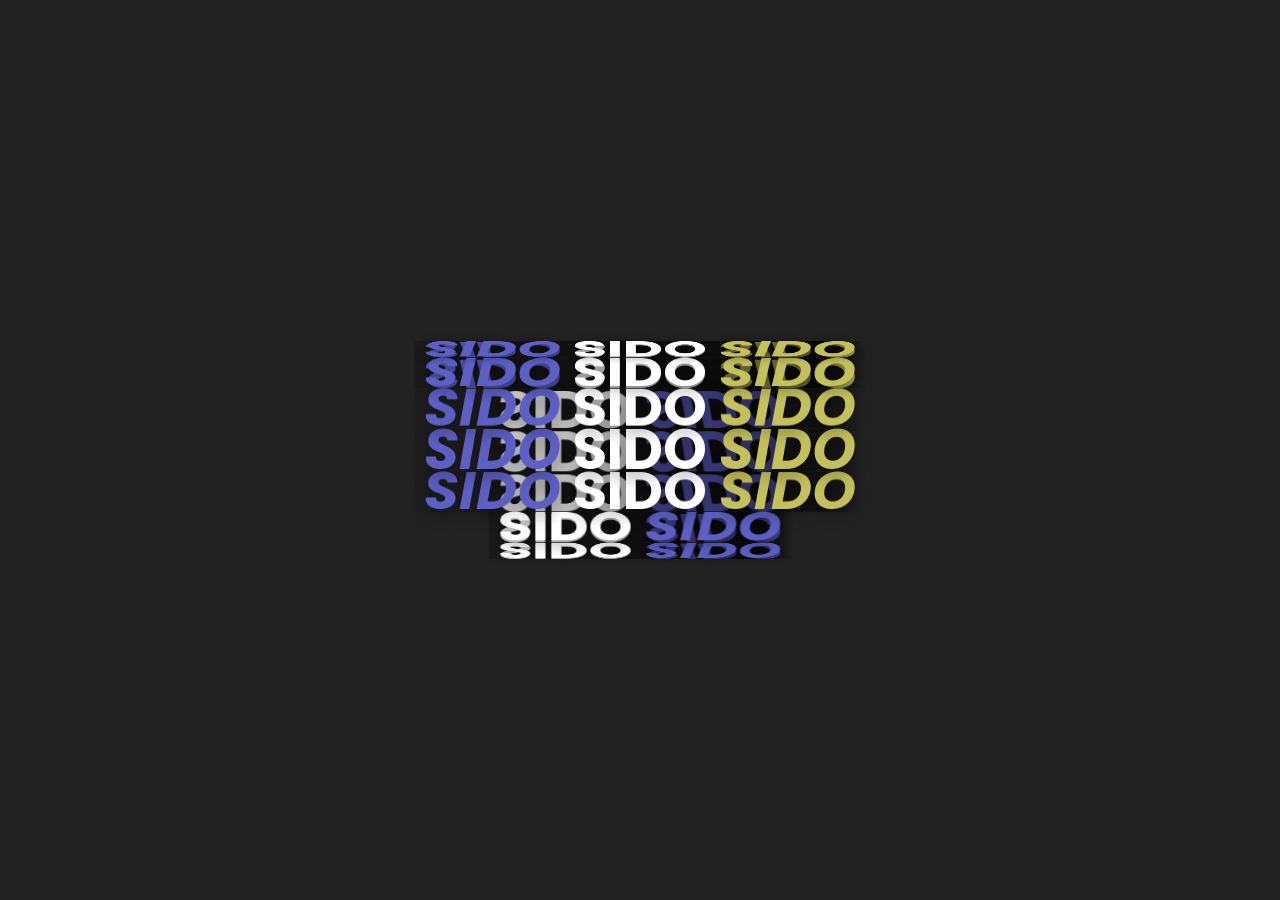
<file: Eat Sleep Rave/index.html>
<!DOCTYPE html>
<html lang="en">
<head>
    <meta charset="UTF-8">
    <meta http-equiv="X-UA-Compatible" content="IE=edge">
    <meta name="viewport" content="width=device-width, initial-scale=1.0">
    <title>Sido Sido Sido</title>
    <link rel="stylesheet" href="./sid.css">
</head>
<body>
    <div class="container">
        <div class="box">
            <span style="--i: 1">
                <i>Sido</i>
                Sido
                <i>Sido</i>
            </span>
            <span style="--i: 2">
            <i>Sido</i>
            Sido
            <i>Sido</i>
        </span>
            <span style="--i: 3">
            <i>Sido</i>
            Sido
            <i>Sido</i>
        </span>
            <span style="--i: 4">
            <i>Sido</i>
            Sido
            <i>Sido</i>
        </span>
            <span style="--i: 5">
            <i>Sido</i>
            Sido
            <i>Sido</i>
        </span>
            <span style="--i: 6">
            <i>Sido</i>
            Sido
            <i>Sido</i>
        </span>
            <span style="--i: 7">
            
            Sido
            <i>Sido</i>
        </span>
            <span style="--i: 8">
            
            Sido
            <i>Sido</i>
        </span>
            <span style="--i: 9">
            
            Sido
            <i>Sido</i>
        </span>
            <span style="--i: 10">
            
            Sido
            <i>Sido</i>
        </span>
            <span style="--i: 11">
            
            Sido
            <i>Sido</i>
        </span>
            <span style="--i: 12">
            
            Sido
            <i>Sido</i>
        </span>
            <span style="--i: 13">
            
            Sido
            <i>Sido</i>
        </span>
            <span style="--i: 14">
            
            Sido
            <i>Sido</i>
        </span>
            <span style="--i: 15">
            <i>Sido</i>
            Sido
            <i>Sido</i>
        </span>
            <span style="--i: 16">
            <i>Sido</i>
            Sido
            <i>Sido</i>
        </span>

        </div>
    </div>
    
</body>
</html>
</file>
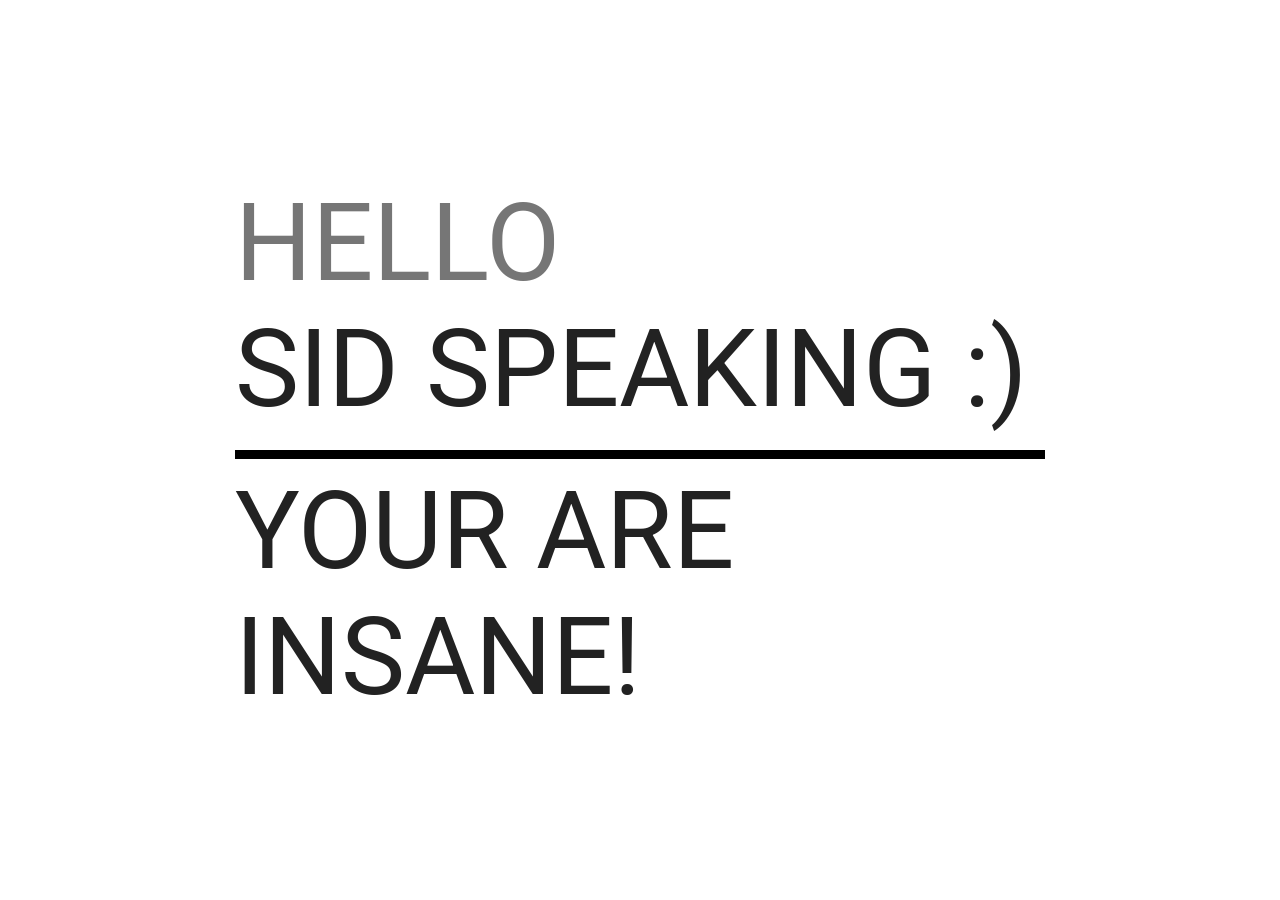
<file: Fighter/index.html>
<!DOCTYPE html>
<html lang="en">
<head>
    <meta charset="UTF-8">
    <meta http-equiv="X-UA-Compatible" content="IE=edge">
    <meta name="viewport" content="width=device-width, initial-scale=1.0">
    <title>Document</title>
    <link rel="stylesheet" href="./sid.css">
</head>
<body>
    <div class="animated-title">
        <div class="text-top">
          <div>
            <span>HELLO</span>
            <span>SID SPEAKING :)</span>
          </div>
        </div>
        <div class="text-bottom">
          <div>YOUR ARE INSANE!</div>
        </div>
      </div>
    
</body>
</html>
</file>
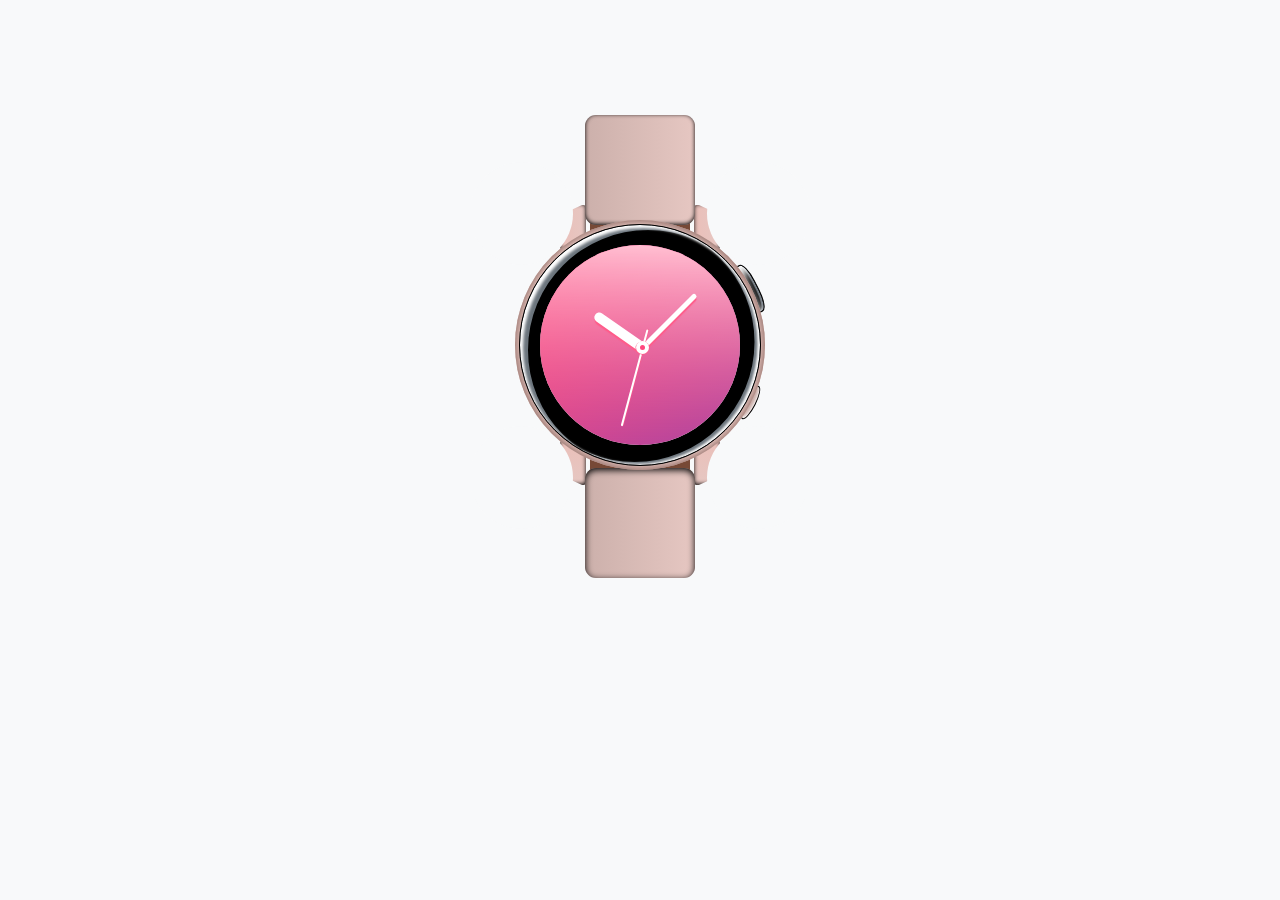
<file: 14-samsung-watch-clone/finished-files/index.html>
<!DOCTYPE html>
<html lang="en">
  <head>
    <meta charset="UTF-8" />
    <meta http-equiv="X-UA-Compatible" content="IE=edge" />
    <meta name="viewport" content="width=device-width, initial-scale=1.0" />
    <title>Samsung Watch Active Clone</title>
    <link rel="stylesheet" href="styles.css" />
  </head>
  <body>
    <div class="main-dial">
      <div class="screen"></div>
      <div class="hands"></div>
      <div class="hand-holder"></div>
      <div class="strap-holder-up-1"></div>
      <div class="circle-hide-11"></div>
      <div class="line-hide-11"></div>
      <div class="strap-holder-up-2"></div>
      <div class="circle-hide-12"></div>
      <div class="line-hide-12"></div>
      <div class="strap-holder-down-1"></div>
      <div class="circle-hide-21"></div>
      <div class="line-hide-21"></div>
      <div class="strap-holder-down-2"></div>
      <div class="circle-hide-22"></div>
      <div class="line-hide-22"></div>
      <div class="strap-1"></div>
      <div class="strap-2"></div>
      <div class="back-strap"></div>
      <div class="button-1"></div>
      <div class="button-hide"></div>
      <div class="button-2"></div>
    </div>
  </body>
</html>
</file>
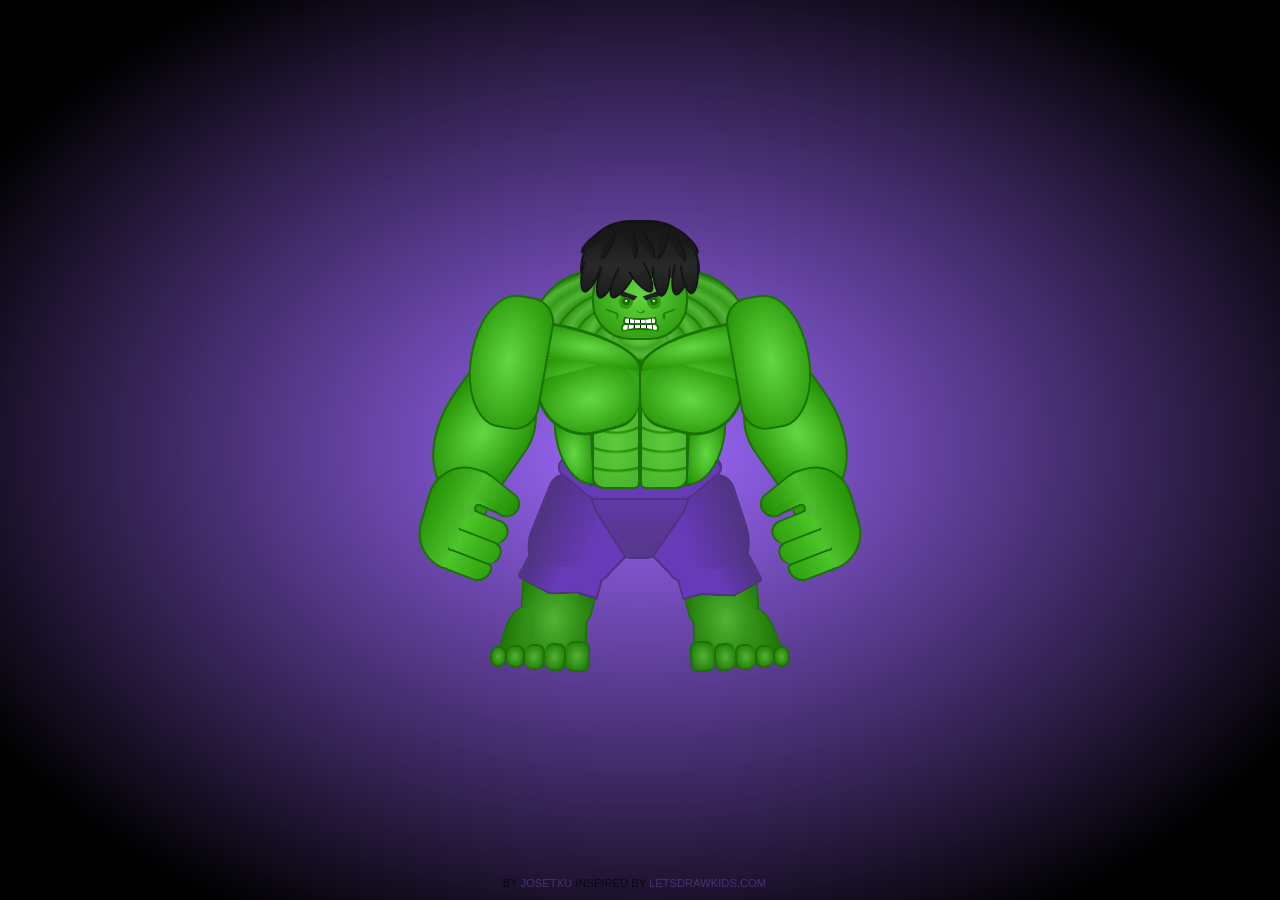
<file: hulkpure-css/hulkpure-css/dist/index.html>
<!DOCTYPE html>
<html lang="en" >
<head>
  <meta charset="UTF-8">
  <title>CodePen - Hulk - Pure CSS</title>
  <link rel="stylesheet" href="./style.css">

</head>
<body>
<!-- partial:index.partial.html -->
<input type="checkbox" id="gradient" checked="checked"><label for="gradient"></label>

<div class="hulk">

  <div class="hair">
    <div class="lock"></div>
    <div class="lock"></div>
    <div class="lock"></div>
    <div class="lock"></div>
    <div class="lock"></div>
    <div class="lock"></div>
    <div class="lock"></div>
  </div>

  <div class="head">
    <div class="eyes">
      <div class="l-eye"></div>
      <div class="r-eye"></div>
    </div>
    <div class="nose"></div>
    <div class="mouth">
      <div class="t-lip"></div>
      <div class="b-lip"></div>
    </div>
    <div class="cheekbones">
      <div class="l-cheekbone"></div>
      <div class="r-cheekbone"></div>
    </div>
  </div>

  <div class="body">
    <div class="shoulders"></div>
    <div class="chest">
      <div class="l-chest"></div>
      <div class="r-chest"></div>
    </div>
    <div class="abs">
      <div class="l-abs"></div>
      <div class="m-abs"></div>
      <div class="r-abs"></div>
    </div>
  </div>

  <div class="l-arm">
    <div class="l-biceps"></div>
    <div class="l-forearm"></div>
    <div class="l-hand">
      <div class="l-thumb"></div>
      <div class="l-middle"></div>
      <div class="l-ring"></div>
      <div class="l-pinky"></div>
    </div>
  </div>

  <div class="r-arm">
    <div class="r-biceps"></div>
    <div class="r-forearm"></div>
    <div class="r-hand">
      <div class="r-thumb"></div>
      <div class="r-middle"></div>
      <div class="r-ring"></div>
      <div class="r-pinky"></div>
    </div>
  </div>

  <div class="pants">
    <div class="l-pant">
      <div class="l-pant-top"></div>
      <div class="l-pant-mid"></div>
      <div class="l-pant-bot"></div>
    </div>
    <div class="m-pant">
      <div class="m-pant-top"></div>
    </div>
    <div class="r-pant">
      <div class="r-pant-top"></div>
      <div class="r-pant-mid"></div>
      <div class="r-pant-bot"></div>
    </div>
  </div>

  <div class="l-leg">
    <div class="l-foot"></div>
    <div class="l-fingers"><span></span><span></span><span></span><span></span><span></span></div>
  </div>

  <div class="r-leg">
    <div class="r-foot"></div>
    <div class="r-fingers"><span></span><span></span><span></span><span></span><span></span></div>
  </div>

</div>

<div class="credits">by <a href="https://codepen.io/josetxu" target="_blank">Josetxu</a> inspired by <a href="https://letsdrawkids.com/lesson/how-to-draw-lego-avengers-minifigures-coloring-pages" target="_blank">letsdrawkids.com</a></div>
<!-- partial -->
  
</body>
</html>
</file>
<file: Eat Sleep Rave/sid.css>
@import url('https://fonts.googleapis.com/css2?family=Heebo:wght@400;600&family=Poppins:wght@100;500;600;800;900&family=Lobster+Two:ital,wght@0,400;0,700;1,400&display=swap');

/* Global variables */
:root {
  --font1: 'Poppins', sans-serif;
  --font2: 'Lobster Two', cursive;
  --white: #fff;
  --black: #000;
  --primary-light: #f9fafb;
  --second-light: #f0f0f0;
  --third-light: #DADBDB;
  --primary-dark: #222;
  --second-grey: #4f4f4f;
  --first-shadow: rgba(0,0,0,0.3);
  --success: rgba(61, 168, 102, 0.6);
  --error: rgba(168, 30, 14, 0.6);
  --primary-color: #5c5fc4;
  --second-color: #c4c15c;
}

/* GLOBAL CONFIG RESET */
* {
  box-sizing: border-box;
  margin: 0;
  padding: 0;
  font-family: var(--font1);
}

select:focus,
input:focus,
button:focus {
  outline:none;
}

/* BODY DISPLAY */
body {
  background-color: var(--primary-dark);
  overflow: hidden;
  display: flex;
  justify-content: center;
  align-items: center;
  min-height: 100vh;
}

/* CLASS SELECTOR */
.container {
  display: flex;
  justify-content: center;
  align-items: center;
}

.container .box {
  transform-style: preserve-3d;
  animation: animate 7s ease-in-out infinite alternate;
}

.container .box span {
  background: linear-gradient(
    90deg,
    rgba(0, 0, 0, 0.1),
    rgba(0, 0, 0, 0.5) 90%,
    transparent
  );
  text-transform: uppercase;
  line-height: 0.76em;
  position: absolute;
  color: var(--white);
  font-size: 3.5em;
  white-space: nowrap;
  font-weight: bold;
  padding: 0px 10px;
  transform-style: preserve-3d;
  text-shadow: 0 10px 15px var(--first-shadow);
  transform: translate(-50%, -50%) rotateX(calc(var(--i) * 22.5deg)) translateZ(109px);
}

.container .box span i:nth-child(1) {
  color: var(--primary-color);
}

.container .box span i:nth-child(2) {
  color: var(--second-color);
}

/* ANIMATION */
@keyframes animate {
  0% {
    transform: perspective(500px) rotateX(0deg) rotate(5deg);
  }
  100% {
    transform: perspective(50px) rotateX(360deg) rotate(5deg);
  }
}

/* MEDIA QUERY */
@media (max-width: 800px) {
  /* Add your styles for smaller screens here */
}
</file>
<file: Fighter/sid.css>
@import url('https://fonts.googleapis.com/css?family=Roboto:700');
@keyframes showTopText {
    0% {transform: translate3d(0, 100%, 0);}
    40%, 60% {transform: translate3d(0, 50%, 0);}
    100% { transform: translate3d(0, 0, 0); }
}
@keyframes showBottomText {
  0% { transform: translate3d(0, -100%, 0); }
  100% { transform: translate3d(0, 0, 0); }
}
.animated-title {
  color: #222;
  font-family: Roboto, Arial, sans-serif;
  height: 90vmin;
  left: 50%;
  position: absolute;
  top: 50%;
  transform: translate(-50%, -50%);
  width: 90vmin;
}
.animated-title > div {
  height: 50%;
  overflow: hidden;
  position: absolute;
  width: 100%;
}
.animated-title > div div {
  font-size: 12vmin;
  padding: 2vmin 0;
  position: absolute;
}
.animated-title > div div span {
  display: block;
}
.animated-title > div.text-top {
  border-bottom: 1vmin solid #000;
  top: 0;
}
.animated-title > div.text-top div {
  animation: showTopText 1s;
  animation-delay: 0.5s;
  animation-fill-mode: forwards;
  bottom: 0;
  transform: translate(0, 100%);
}
.animated-title > div.text-top div span:first-child {
  color: #767676;
}
.animated-title > div.text-bottom {
  bottom: 0;
}
.animated-title > div.text-bottom div {
  animation: showBottomText 0.5s;
  animation-delay: 1.75s;
  animation-fill-mode: forwards;
  top: 0;
  transform: translate(0, -100%);

}
</file>
<file: 14-samsung-watch-clone/finished-files/styles.css>
body {
  background: #f8f9fa;
}
.main-dial {
  position: relative;
  margin: auto;
  margin-top: 220px;
  background: #f2d1cb;
  height: 250px;
  width: 250px;
  border-radius: 50%;
  box-shadow: inset 2px -2px 8px #997771, inset -2px 2px 8px #997771;
}
.main-dial::before {
  content: '';
  position: absolute;
  margin: auto;
  top: 4px;
  left: 4px;
  background: black;
  height: 240px;
  width: 240px;
  border: 1px solid black;
  border-radius: 50%;
  box-shadow: inset 3px 3px 3px white, inset 8px 5px #6c757d, inset -2.5px -1px 2.5px white,
    inset -5.5px -3px #6c757d;
}

.main-dial::after {
  content: '';
  position: absolute;
  margin: auto;
  top: 25px;
  left: 25px;
  background: white;
  height: 200px;
  width: 200px;
  border-radius: 50%;
}
.screen {
  position: absolute;
  width: 200px;
  height: 200px;
  background: linear-gradient(135deg, #ff477e, #ac46a1);
  border-radius: 50%;
  top: 10%;
  left: 10%;
  z-index: 1;
}
.screen::before {
  content: '';
  position: absolute;
  width: 200px;
  height: 200px;
  background: linear-gradient(5deg, #ff5c8a, #ffc2d4);
  -webkit-mask: linear-gradient(#fff, transparent);
  mask: linear-gradient(#fff, transparent);
  border-radius: 50%;
  top: 0%;
  left: 0%;
  z-index: 1;
}
.hands {
  position: absolute;
  height: 80px;
  width: 5px;
  background: white;
  top: 25%;
  left: 60%;
  border-radius: 50px;
  transform: rotate(45deg);
  box-shadow: 2px 2px 1px #ff5c8a;
  z-index: 2;
}

.hands::before {
  content: '';
  position: absolute;
  height: 60px;
  width: 10px;
  background: white;
  bottom: -38%;
  right: 500%;
  border-radius: 50px;
  box-shadow: -2px 2px 1px #ff5c8a;
  transform: rotate(-100deg);
  z-index: 2;
}
.hands::after {
  content: '';
  position: absolute;
  height: 100px;
  width: 2px;
  background: white;
  top: 65%;
  left: 330%;
  border-radius: 50px;
  box-shadow: -0.5px 0.5px 1px #ff5c8a;
  transform: rotate(150deg);
  z-index: 2;
}
.hand-holder {
  position: absolute;
  height: 13px;
  width: 13px;
  top: 48.5%;
  left: 48.5%;
  background: white;
  border-radius: 50%;
  box-shadow: 0.5px 0.5px 0.5px #ff5c8a, -0.5px 0.5px 0.5px #ff5c8a;
  z-index: 3;
}

.hand-holder::after {
  content: '';
  position: absolute;
  height: 5px;
  width: 5px;
  border-radius: 50%;
  background: #ff477e;
  top: 30%;
  left: 30%;
}
.strap-1 {
  position: absolute;
  width: 110px;
  height: 110px;
  top: 99%;
  left: 28%;
  background: linear-gradient(to right, #ccb0ab, #e6c7c2);
  border-radius: 10%;
  z-index: -1;
  box-shadow: inset 0 2px 7px #000;
}
.strap-2 {
  position: absolute;
  width: 110px;
  height: 110px;
  top: -42%;
  left: 28%;
  background: linear-gradient(to right, #ccb0ab, #e6c7c2);
  border-radius: 10%;
  z-index: -1;
  box-shadow: inset 0 -1px 4px #000;
}
.strap-holder-up-1 {
  position: absolute;
  width: 26px;
  height: 45px;
  top: -6%;
  left: 18%;
  background: linear-gradient(to right, #eabfb9, #e6c7c2);
  box-shadow: inset 0 -1px 4px #000;
  border-radius: 10%;
  z-index: -2;
}

.strap-holder-up-2 {
  position: absolute;
  width: 26px;
  height: 45px;
  top: -6%;
  right: 18%;
  background: linear-gradient(to right, #eabfb9, #e6c7c2);
  box-shadow: inset 0 -1px 4px #000;
  border-radius: 10%;
  z-index: -2;
}

.strap-holder-down-1 {
  position: absolute;
  width: 26px;
  height: 45px;
  bottom: -6%;
  left: 18%;
  background: linear-gradient(to bottom, #eabfb9, #e6c7c2);
  box-shadow: inset 0 -1px 4px #000;
  border-radius: 10%;
  z-index: -2;
}
.strap-holder-down-2 {
  position: absolute;
  width: 26px;
  height: 45px;
  bottom: -6%;
  right: 18%;
  background: linear-gradient(to bottom, #eabfb9, #e6c7c2);
  box-shadow: inset 0 -1px 4px #000;
  border-radius: 10%;
  z-index: -2;
}

.circle-hide-11 {
  position: absolute;
  width: 103px;
  height: 103px;
  margin-left: -18%;
  margin-top: -23.4%;
  background: #f8f9fa;
  border-radius: 50%;
}

.circle-hide-12 {
  position: absolute;
  width: 103px;
  height: 103px;
  right: -18%;
  top: -23.4%;
  background: #f8f9fa;
  border-radius: 50%;
}

.circle-hide-21 {
  position: absolute;
  width: 103px;
  height: 103px;
  left: -18%;
  bottom: -23.4%;
  background: #f8f9fa;
  border-radius: 50%;
}

.circle-hide-22 {
  position: absolute;
  width: 103px;
  height: 103px;
  right: -18%;
  bottom: -23.4%;
  background: #f8f9fa;
  border-radius: 50%;
}

.line-hide-11 {
  position: absolute;
  width: 30px;
  height: 10px;
  left: 15%;
  top: -7.5%;
  background: #f8f9fa;
  transform: rotate(-25deg);
}

.line-hide-12 {
  position: absolute;
  width: 30px;
  height: 10px;
  right: 15%;
  top: -7.5%;
  background: #f8f9fa;
  transform: rotate(25deg);
}

.line-hide-21 {
  position: absolute;
  width: 30px;
  height: 10px;
  left: 15%;
  bottom: -7.5%;
  background: #f8f9fa;
  transform: rotate(25deg);
}

.line-hide-22 {
  position: absolute;
  width: 30px;
  height: 10px;
  right: 15%;
  bottom: -7.5%;
  background: #f8f9fa;
  transform: rotate(-25deg);
}

.back-strap {
  position: absolute;
  width: 100px;
  height: 400px;
  background: #774936;
  left: 30%;
  top: -30%;
  z-index: -2;
}

.button-1 {
  position: absolute;
  height: 50px;
  width: 15px;
  background: black;
  right: 3%;
  top: 17%;
  border-radius: 40%;
  transform: rotate(-27deg);
  border: 0.7px #000 solid;
  box-shadow: inset 7px 7px 10px white, inset -2px -1px 1px #6c757d;
  z-index: -2;
}

.button-2 {
  position: absolute;
  width: 35px;
  height: 9px;
  bottom: 25%;
  right: -1.5%;
  background: #ccb0ab;
  border: 1px #000 solid;
  border-radius: 50%;
  transform: rotate(117deg);
  box-shadow: inset -1px 1px 3px #fff;
  z-index: -1;
}
</file>
<file: hulkpure-css/hulkpure-css/dist/style.css>
:root {
  --lg-clr: #64d841;
  --bg-clr: #51b435;
  --dg-clr: #1a7300;
  --bp-clr: #673ab7;
  --dp-clr: #4e337d;
  --grdl-clr: #64d844;
  --grdd-clr: #208e00;
}

body {
  display: flex;
  justify-content: center;
  align-items: center;
  height: 100vh;
  padding: 0;
  margin: 0;
  background: radial-gradient(#9f69ff 0%, #000000 85%);
}

*,
*:before,
*:after {
  box-sizing: border-box;
}

*:before,
*:after {
  position: absolute;
}

input#gradient {
  display: none;
}

input#gradient + label {
  width: 500px;
  height: 500px;
  position: absolute;
  z-index: 6;
  border-radius: 100%;
  cursor: pointer;
  margin-top: 35px;
}
input#gradient:checked + label {
}

label:hover:before {
  content: "Apply gradient";
  text-transform: uppercase;
  font-family: Arial, Helvetica, serif;
  color: #00000080;
  width: 500px;
  text-align: center;
  margin-top: 500px;
  animation: text 3s 1;
  opacity: 0;
  font-size: 1.25em;
  text-shadow: 0 0 2px #00000080;
}
input#gradient:checked + label:hover:before {
  content: "Remove gradient";
  animation: text 3s 1;
}

.hulk {
  width: 500px;
  height: 500px;
  background-size: contain;
  position: relative;
}

.hulk div {
  position: absolute;
}

.hair {
  background: #212121;
  width: 120px;
  height: 58px;
  left: calc(50% - 60px);
  top: 20px;
  border-radius: 65px 65px 10px 10px;
  z-index: 5;
  border: 2px solid #000;
  border-bottom: 0;
  transform-origin: center center;
  animation: strong-head 4s infinite alternate;
  filter: contrast(0.85);
}

.lock {
  background: #212121;
  width: 10px;
  height: 30px;
  top: 40px;
  border-radius: 0 0 0 100%;
  transform: rotate(17deg);
  left: -3px;
  border-left: 2px solid #000;
  border-bottom: 2px solid #000;
}
.lock:nth-child(2) {
  left: 13px;
  transform: rotate(20deg);
  top: 46px;
}
.lock:nth-child(3) {
  left: 28px;
  transform: rotate(29deg);
  top: 46px;
}
.lock:nth-child(4) {
  left: 53px;
  transform: rotate(-32deg);
  top: 45px;
}
.lock:nth-child(5) {
  left: 70px;
  transform: rotate(-1deg);
  top: 45px;
}
.lock:nth-child(6) {
  left: 88px;
  transform: rotate(15deg);
  top: 43px;
}
.lock:nth-child(7) {
  left: 99px;
  transform: rotate(-5deg);
  top: 43px;
}
.lock:before {
  content: "";
  background: #212121;
  width: 10px;
  height: 30px;
  float: left;
  border-radius: 0 0 100% 0;
  margin-left: 7px;
  border-right: 2px solid #000;
  border-bottom: 2px solid #000;
  margin-top: 0px;
}
.lock:after {
  content: "";
  background: #212121;
  width: 10px;
  height: 30px;
  float: left;
  border-radius: 0 0 100% 0;
  margin-left: 7px;
  border-right: 2px solid #000;
  border-bottom: 2px solid #000;
  margin-top: -20px;
}
.lock:nth-child(1):after {
  margin-left: -5px;
  margin-top: -36px;
  transform: rotateY(180deg) rotateZ(-42deg);
}
.lock:nth-child(2):after {
  margin-left: -7px;
  transform: rotate(-7deg);
  margin-top: -38px;
}
.lock:nth-child(3):after {
  margin-left: -5px;
  transform: rotate(-50deg);
  margin-top: -44px;
}
.lock:nth-child(4):after {
  margin-left: 25px;
  transform: rotate(-9deg);
  margin-top: -28px;
}
.lock:nth-child(5):after {
  margin-left: 5px;
  transform: rotate(7deg);
  margin-top: -37px;
}
.lock:nth-child(6):after {
  margin-left: -6px;
  transform: rotate(-50deg);
  margin-top: -33px;
}
.lock:nth-child(7):after {
  margin-left: 4px;
  transform: rotate(-50deg);
  margin-top: -38px;
}

.head {
  background: var(--bg-clr);
  width: 96px;
  height: 90px;
  border-radius: 50px 50px 40px 40px;
  left: calc(50% - 48px);
  top: 50px;
  border: 2px solid var(--dg-clr);
  z-index: 4;
  transform-origin: center center;
  animation: strong-head 4s infinite alternate;
}

.eyes {
  width: 50px;
  height: 20px;
  left: 20px;
  top: 40px;
}
.l-eye,
.r-eye {
  background: #329814;
  border-radius: 30px;
  width: 14px;
  height: 15px;
  float: left;
  transform: rotate(20deg);
  left: 5px;
  top: 2px;
}
.r-eye {
  transform: rotate(-20deg);
  left: 33px;
}
.l-eye:before,
.r-eye:before {
  border-top: 5px solid #212121;
  width: 18px;
  height: 5px;
  content: "";
  top: -1px;
  border-right: 2px solid transparent;
  border-left: 2px solid transparent;
  left: -2px;
}
.l-eye:after,
.r-eye:after {
  content: "";
  background: #fff;
  width: 8px;
  height: 8px;
  float: left;
  border-radius: 100%;
  left: 3px;
  top: 3px;
  border: 3px solid #1a7300;
}

.nose {
  height: 8px;
  width: 5px;
  border-left: 1px solid #2b8711;
  border-bottom: 2px solid #2b8711;
  top: 55px;
  left: 44px;
  border-radius: 7px 0 0 15px;
  z-index: 3;
  transform: rotate(-56deg);
}

.mouth {
  width: 40px;
  height: 20px;
  top: 62px;
  left: calc(50% - 20px);
}

.t-lip,
.b-lip {
  width: 34px;
  height: 10px;
  background: white;
  border: 2px solid var(--dg-clr);
  border-radius: 5px;
  left: 3px;
  top: 2px;
  background: linear-gradient(
    90deg,
    #fff 0%,
    #fff 13%,
    #000 14%,
    #000 15%,
    #fff 18%,
    #fff 30%,
    #000 33%,
    #000 34%,
    #fff 35%,
    #fff 50%,
    #000 51%,
    #000 52%,
    #fff 53%,
    #fff 68%,
    #000 69%,
    #000 70%,
    #fff 71%,
    #fff 86%,
    #000 87%,
    #000 88%,
    #fff 89%,
    #fff 100%
  );
}
.b-lip {
  width: 38px;
  left: 1px;
  top: 9px;
}
.b-lip:before {
  width: 36px;
  height: 8px;
  background: var(--bg-clr);
  content: "";
  top: 3px;
  left: -1px;
  border-top: 2px solid var(--dg-clr);
  border-radius: 100%;
}
.b-lip:after {
  width: 32px;
  height: 8px;
  background: var(--bg-clr);
  content: "";
  top: -13px;
  left: 1px;
  border-bottom: 2px solid var(--dg-clr);
  border-radius: 100%;
}

.cheekbones {
  width: 100%;
  height: 15px;
  top: 55px;
}

.l-cheekbone,
.r-cheekbone {
  border: 2px solid var(--dg-clr);
  width: 18px;
  height: 9px;
  border-left: 5px solid transparent;
  border-bottom: 4px solid transparent;
  border-radius: 5px;
  transform: rotate(20deg);
  left: 7px;
  top: 3px;
  opacity: 0.75;
}
.r-cheekbone {
  left: 68px;
  border-right: 5px solid transparent;
  border-bottom: 4px solid transparent;
  border-left: 3px solid var(--dg-clr);
  transform: rotate(-20deg);
}

.body {
  width: 200px;
  height: 290px;
  left: calc(50% - 100px);
}
.shoulders {
  width: 220px;
  height: 133px;
  background: radial-gradient(
    ellipse farthest-corner at 108px 76px,
    var(--bg-clr) 0,
    var(--bg-clr) 29px,
    var(--dg-clr) 30px,
    var(--dg-clr) 31px,
    var(--bg-clr) 33px,
    var(--bg-clr) 47px,
    var(--dg-clr) 48px,
    var(--dg-clr) 49px,
    var(--bg-clr) 51px,
    var(--bg-clr) 66px,
    var(--dg-clr) 67px,
    var(--dg-clr) 68px,
    var(--bg-clr) 70px,
    var(--bg-clr) 85px,
    var(--dg-clr) 86px,
    var(--dg-clr) 87px,
    var(--bg-clr) 89px,
    var(--bg-clr) 100%
  );
  top: 70px;
  border-radius: 98px;
  left: -10px;
  border: 2px solid var(--dg-clr);
}
.chest {
  width: 100%;
  height: 122px;
  top: 117px;
  z-index: 3;
}
.l-chest,
.r-chest {
  background: var(--bg-clr);
  width: 50%;
  height: 48px;
  border-radius: 0 1px 1px 10px;
  top: 42px;
  border-right: 1px solid var(--dg-clr);
}
.r-chest {
  right: 0;
  border-radius: 1px 0 10px 1px;
  border-right: 0px solid transparent;
  border-left: 1px solid var(--dg-clr);
}
.l-chest:before,
.r-chest:before {
  content: "";
  background: var(--bg-clr);
  width: 98px;
  height: 67px;
  float: left;
  transform: rotate(-15deg);
  margin-top: 9px;
  border-radius: 20px 30px 30px 56px;
  margin-left: 0px;
  border-bottom: 3px solid var(--dg-clr);
  border-left: 3px solid var(--dg-clr);
}
.r-chest:before {
  transform: rotate(15deg);
  border-radius: 30px 20px 56px 30px;
  border-left: 0;
  border-right: 3px solid var(--dg-clr);
  margin-left: 1px;
}
.l-chest:after,
.r-chest:after {
  content: "";
  width: 108px;
  height: 36px;
  background: var(--bg-clr);
  position: absolute;
  left: -3px;
  border-radius: 0 100% 0 0;
  top: -31px;
  transform: rotate(8deg);
  border-top: 3px solid var(--dg-clr);
  border-right: 3px solid var(--dg-clr);
}
.r-chest:after {
  left: -5px;
  border-radius: 100% 0 0 0;
  top: -31px;
  transform: rotate(-8deg);
  border-top: 3px solid var(--dg-clr);
  border-right: 0;
  border-left: 3px solid var(--dg-clr);
}

.abs {
  width: 100%;
  height: 75px;
  top: 215px;
  z-index: 2;
}
.l-abs,
.r-abs {
  background: var(--bg-clr);
  width: 38px;
  height: 65px;
  top: 6px;
  left: 15px;
  border-radius: 2px 1px 0 100%;
  border: 2px solid var(--dg-clr);
  transform: rotate(-3deg);
}
.r-abs {
  border-radius: 1px 0 100% 2px;
  left: 147px;
  transform: rotate(3deg);
}
.m-abs:before,
.m-abs:after {
  content: "";
  background: radial-gradient(
    circle at 25px -18px,
    var(--lg-clr) 0,
    var(--lg-clr) 29px,
    var(--dg-clr) 30px,
    var(--dg-clr) 31px,
    var(--lg-clr) 33px,
    var(--lg-clr) 47px,
    var(--dg-clr) 48px,
    var(--dg-clr) 49px,
    var(--lg-clr) 51px,
    var(--lg-clr) 66px,
    var(--dg-clr) 67px,
    var(--dg-clr) 68px,
    var(--lg-clr) 70px,
    var(--lg-clr) 85px,
    var(--dg-clr) 86px,
    var(--dg-clr) 87px,
    var(--lg-clr) 89px,
    var(--lg-clr) 100%
  );
  width: 48px;
  height: 89px;
  left: 52px;
  border-radius: 0 5px 6px 12px;
  border: 2px solid var(--dg-clr);
  top: -15px;
}
.m-abs:after {
  left: 100px;
  border-radius: 5px 0 12px 6px;
  background: radial-gradient(
    circle at 22px -18px,
    var(--lg-clr) 0,
    var(--lg-clr) 29px,
    var(--dg-clr) 30px,
    var(--dg-clr) 31px,
    var(--lg-clr) 33px,
    var(--lg-clr) 47px,
    var(--dg-clr) 48px,
    var(--dg-clr) 49px,
    var(--lg-clr) 51px,
    var(--lg-clr) 66px,
    var(--dg-clr) 67px,
    var(--dg-clr) 68px,
    var(--lg-clr) 70px,
    var(--lg-clr) 85px,
    var(--dg-clr) 86px,
    var(--dg-clr) 87px,
    var(--lg-clr) 89px,
    var(--lg-clr) 100%
  );
}

.l-arm,
.r-arm {
  width: 121px;
  height: 300px;
  top: 90px;
  left: 28px;
  z-index: 4;
}
.l-biceps,
.r-biceps {
  width: 77px;
  height: 134px;
  background: var(--bg-clr);
  border-radius: 100% 50px 50px 100%;
  transform: rotate(10deg);
  left: 52px;
  top: 4px;
  border: 2px solid var(--dg-clr);
  z-index: 2;
}
.l-forearm,
.r-forearm {
  width: 93px;
  height: 142px;
  background: var(--bg-clr);
  border-radius: 50px 100px 50px 100%;
  transform: rotate(35deg);
  left: 18px;
  top: 72px;
  border: 2px solid var(--dg-clr);
  z-index: 1;
}
.l-hand,
.r-hand {
  background: var(--bg-clr);
  width: 61px;
  height: 106px;
  top: 174px;
  transform: rotate(16deg);
  border-radius: 67px 25px 40px 67px;
  left: 5px;
  border: 2px solid var(--dg-clr);
  z-index: 5;
}
.l-thumb,
.l-thumb ~ div,
.r-thumb,
.r-thumb ~ div {
  background: var(--bg-clr);
  width: 45px;
  height: 27px;
  border-radius: 10px 45px 50px 0;
  left: 45px;
  top: 7px;
  transform: rotate(23deg);
  border-top: 2px solid var(--dg-clr);
  border-right: 2px solid var(--dg-clr);
}
.l-thumb,
.r-thumb {
  border-bottom: 2px solid var(--dg-clr);
}
.l-thumb ~ .l-middle,
.r-thumb ~ .r-middle {
  top: 40px;
  transform: rotate(6deg);
  left: 43px;
  border-radius: 0 25px 25px 0;
  width: 43px;
  height: 24px;
}
.l-thumb ~ .l-ring,
.r-thumb ~ .r-ring {
  top: 62px;
  transform: rotate(5deg);
  left: 40px;
  border-radius: 0 25px 25px 0;
  height: 23px;
}
.l-thumb ~ .l-pinky,
.r-thumb ~ .r-pinky {
  top: 84px;
  transform: rotate(5deg);
  left: 35px;
  border-radius: 0 14px 36px 10px;
  height: 22px;
  border-bottom: 2px solid var(--dg-clr);
}
.l-thumb:before,
.r-thumb:before {
  content: "";
  width: 30px;
  height: 10px;
  background: var(--bg-clr);
  border-bottom: 2px solid var(--dg-clr);
  transform: rotate(-15deg);
  top: 19px;
}
.l-thumb:after,
.r-thumb:after {
  content: "";
  width: 12px;
  height: 10px;
  background: var(--bg-clr);
  border: 2px solid var(--dg-clr);
  border-right: 0;
  border-radius: 100% 0 0 100%;
  top: 27px;
  left: 8px;
  transform: rotate(-12deg);
  box-shadow: -7px 1px 0 3px var(--bg-clr);
}
.l-middle:before,
.r-middle:before {
  content: "";
  width: 38px;
  border-bottom: 2px solid var(--dg-clr);
  top: 8px;
  height: 15px;
  border-radius: 0 0 0 4px;
  left: -6px;
}
.l-middle:after,
.r-middle:after {
  content: "";
  background: var(--bg-clr);
  width: 6px;
  height: 5px;
  transform: rotate(48deg);
  top: -1px;
  left: -2px;
}
.l-ring:before,
.r-ring:before {
  content: "";
  width: 45px;
  border-bottom: 2px solid var(--dg-clr);
  top: 8px;
  height: 15px;
  border-radius: 0 0 0 4px;
  left: -8px;
}

.r-arm {
  transform: rotateY(180deg);
  left: 352px;
}

.pants {
  width: 250px;
  height: 150px;
  top: 258px;
  left: 125px;
  z-index: 1;
}
.m-pant {
  background: var(--bp-clr);
  width: 100px;
  height: 55px;
  left: 75px;
  top: 26px;
  border-radius: 3px 3px 60px 60px;
  border: 2px solid var(--dp-clr);
  z-index: 5;
}
.m-pant:before,
.m-pant:after {
  content: "";
  width: 20px;
  height: 47px;
  background: var(--bp-clr);
  left: 19px;
  top: 24px;
  transform: rotate(-33deg);
  border-left: 2px solid var(--dp-clr);
}
.m-pant:after {
  left: 56px;
  transform: rotate(215deg);
}
.m-pant-top {
  width: 28px;
  height: 25px;
  background: var(--bp-clr);
  top: 48px;
  left: 33px;
  border-radius: 0 0 5px 5px;
  border-bottom: 2px solid var(--dp-clr);
}
.m-pant-top:before {
  content: "";
  width: 100px;
  height: 14px;
  background: var(--bp-clr);
  top: -48px;
  left: -35px;
  border-radius: 0 0 5px 5px;
  border-bottom: 2px solid var(--dp-clr);
}
.l-pant,
.r-pant {
  width: 110px;
  height: 150px;
}
.r-pant {
  left: 139px;
}
.l-pant-top,
.r-pant-top {
  background: var(--bp-clr);
  width: 50px;
  height: 13px;
  border: 2px solid var(--dp-clr);
  border-radius: 0 0px 0 10px;
  left: 37px;
  transform: rotate(40deg);
  top: 15px;
  z-index: 3;
  border-right: 0;
}
.r-pant-top {
  transform: rotate(-40deg);
  left: 24px;
  border-radius: 0 0px 10px 0;
  border-left: 0;
  border-right: 3px solid var(--dp-clr);
}
.l-pant-mid,
.r-pant-mid {
  width: 50px;
  height: 85px;
  background: var(--bp-clr);
  transform: rotate(20deg);
  border: 2px solid var(--dp-clr);
  top: 41px;
  left: 56px;
  border-radius: 2px 2px 22px 2px;
}
.r-pant-mid {
  top: 41px;
  left: 4px;
  transform: rotate(-20deg);
  border-radius: 2px 2px 2px 22px;
  z-index: 1;
}
.l-pant-mid:before,
.r-pant-mid:before {
  width: 14px;
  height: 35px;
  background: var(--bp-clr);
  content: "";
  top: 30px;
  left: 41px;
  transform: rotate(24deg);
  border-right: 2px solid var(--dp-clr);
}
.r-pant-mid:before {
  transform: rotate(156deg);
  left: -9px;
}
.l-pant-mid:after,
.r-pant-mid:after {
  content: "";
  width: 63px;
  height: 113px;
  background: var(--bp-clr);
  left: -42px;
  transform: rotate(2deg);
  border-radius: 21px 40px 18px 53px;
  top: -14px;
  border-left: 2px solid var(--dp-clr);
}
.r-pant-mid:after {
  left: 26px;
  border-radius: 40px 21px 53px 5px;
  border-right: 2px solid var(--dp-clr);
  border-left: 0;
}
.l-pant-bot,
.r-pant-bot {
  width: 43px;
  height: 27px;
  background: var(--bp-clr);
  left: 27px;
  top: 109px;
  transform: rotate(-2deg);
  border-bottom: 2px solid var(--dp-clr);
  border-radius: 1px 1px 5px 10px;
}
.l-pant-bot:before,
.r-pant-bot:before {
  content: "";
  width: 35px;
  height: 27px;
  background: var(--bp-clr);
  left: -21px;
  top: -8px;
  transform: rotate(30deg);
  border-left: 2px solid var(--dp-clr);
  border-bottom: 2px solid var(--dp-clr);
  border-radius: 1px 1px 3px 5px;
}
.l-pant-bot:after,
.r-pant-bot:after {
  content: "";
  width: 20px;
  height: 19px;
  background: var(--bp-clr);
  left: 38px;
  transform: rotate(18deg);
  top: 12px;
  border-right: 2px solid var(--dp-clr);
  border-bottom: 2px solid var(--dp-clr);
}
.r-pant-bot {
  top: 111px;
  left: 41px;
  transform: rotate(2deg);
  z-index: 2;
}
.r-pant-bot:before {
  width: 20px;
  height: 19px;
  transform: rotate(-18deg);
  top: 11px;
  left: -15px;
  border-radius: 1px 1px 3px 1px;
}
.r-pant-bot:after {
  width: 35px;
  height: 32px;
  transform: rotate(-30deg);
  top: -11px;
  left: 28px;
  border-radius: 1px 1px 5px 3px;
}

.l-leg,
.r-leg {
  width: 108px;
  height: 100px;
  top: 371px;
  left: 100px;
}
.r-leg {
  left: 292px;
}

.l-foot,
.r-foot {
  width: 68px;
  height: 90px;
  background: var(--bg-clr);
  left: 30px;
  border-left: 2px solid var(--dg-clr);
  border-right: 2px solid var(--dg-clr);
  border-radius: 10px;
  transform: rotate(3deg);
  top: 3px;
}
.l-foot:before,
.r-foot:before {
  content: "";
  width: 30px;
  height: 56px;
  background: var(--bg-clr);
  top: 35px;
  transform: rotate(14deg);
  left: -18px;
  border-left: 2px solid var(--dg-clr);
  border-radius: 45% 45% 45% 5%;
}
.l-foot:after,
.r-foot:after {
  content: "";
  width: 10px;
  height: 35px;
  background: var(--bg-clr);
  top: 10px;
  transform: rotate(13deg);
  left: 62px;
  border-right: 2px solid var(--dg-clr);
  border-radius: 10px;
}
.r-foot {
  left: 10px;
  transform: rotate(-3deg);
}
.r-foot:before {
  transform: rotate(160deg);
  left: 51px;
  height: 53px;
  border-radius: 5% 45% 45% 45%;
}
.r-foot:after {
  transform: rotate(-192deg);
  left: -8px;
}

.r-fingers {
  left: 8px;
}
.l-fingers span,
.r-fingers span {
  width: 18px;
  height: 32px;
  background: #50b334;
  float: left;
  border-radius: 8px;
  margin-top: 69px;
  border: 2px solid var(--dg-clr);
  border-left: 0;
  transform: rotate(3deg);
}
.r-fingers span {
  transform: rotate(-183deg);
}
.l-fingers span:nth-child(1),
.r-fingers span:nth-child(5) {
  width: 17px;
  height: 21px;
  margin-top: 75px;
  border-left: 2px solid var(--dg-clr);
}
.l-fingers span:nth-child(2),
.r-fingers span:nth-child(4) {
  height: 23px;
  margin-top: 74px;
}
.l-fingers span:nth-child(3),
.r-fingers span:nth-child(3) {
  height: 26px;
  margin-top: 73px;
  width: 20px;
}
.l-fingers span:nth-child(4),
.r-fingers span:nth-child(2) {
  height: 28px;
  margin-top: 72px;
  width: 21px;
}
.l-fingers span:nth-child(5),
.r-fingers span:nth-child(1) {
  width: 24px;
  height: 31px;
  margin-top: 70px;
}

.l-arm {
  transform-origin: right top;
  animation: strong-l 4s infinite alternate;
}
.r-arm {
  transform-origin: right top;
  animation: strong-r 4s infinite alternate;
  transform: rotateY(180deg) rotateX(0deg);
  left: 230px;
}

@keyframes strong-l {
  0% {
    transform: rotate(0deg);
  }
  20% {
    transform: rotate(0deg);
  }
  40% {
    transform: rotate(-10deg);
  }
  42% {
    transform: rotate(-11deg);
  }
  44% {
    transform: rotate(-10deg);
  }
  46% {
    transform: rotate(-11deg);
  }
  48% {
    transform: rotate(-10deg);
  }
  50% {
    transform: rotate(-11deg);
  }
  52% {
    transform: rotate(-10deg);
  }
  54% {
    transform: rotate(-11deg);
  }
  56% {
    transform: rotate(-10deg);
  }
  58% {
    transform: rotate(-11deg);
  }
  60% {
    transform: rotate(-10deg);
  }
  80% {
    transform: rotate(0deg);
  }
  100% {
    transform: rotate(0deg);
  }
}

@keyframes strong-r {
  0% {
    transform: rotateY(180deg) rotateZ(0deg);
  }
  20% {
    transform: rotateY(180deg) rotateZ(0deg);
  }
  40% {
    transform: rotateY(180deg) rotateZ(-10deg);
  }
  41% {
    transform: rotateY(180deg) rotateZ(-11deg);
  }
  43% {
    transform: rotateY(180deg) rotateZ(-10deg);
  }
  45% {
    transform: rotateY(180deg) rotateZ(-11deg);
  }
  47% {
    transform: rotateY(180deg) rotateZ(-10deg);
  }
  49% {
    transform: rotateY(180deg) rotateZ(-11deg);
  }
  51% {
    transform: rotateY(180deg) rotateZ(-10deg);
  }
  53% {
    transform: rotateY(180deg) rotateZ(-11deg);
  }
  55% {
    transform: rotateY(180deg) rotateZ(-10deg);
  }
  57% {
    transform: rotateY(180deg) rotateZ(-11deg);
  }
  59% {
    transform: rotateY(180deg) rotateZ(-10deg);
  }
  80% {
    transform: rotateY(180deg) rotateZ(0deg);
  }
  100% {
    transform: rotateY(180deg) rotateZ(0deg);
  }
}

@keyframes strong-head {
  0% {
    transform: translate(0, 0);
  }
  40% {
    transform: translate(0, 0);
  }
  41% {
    transform: translate(1px, 0);
  }
  43% {
    transform: translate(-1px, 0);
  }
  45% {
    transform: translate(1px, 0);
  }
  47% {
    transform: translate(-1px, 0);
  }
  49% {
    transform: translate(1px, 0);
  }
  51% {
    transform: translate(-1px, 0);
  }
  53% {
    transform: translate(1px, 0);
  }
  55% {
    transform: translate(-1px, 0);
  }
  57% {
    transform: translate(1px, 0);
  }
  59% {
    transform: translate(-1px, 0);
  }
  100% {
    transform: translate(0, 0);
  }
}

@keyframes text {
  0% {
    opacity: 1;
  }
  75% {
    opacity: 1;
  }
  100% {
    opacity: 0;
  }
}

/**************** GRADIENT ******************/

input#gradient:checked ~ .hulk .hair {
  background: linear-gradient(180deg, #010101, #1f1f1f);
}
input#gradient:checked ~ .hulk .lock,
input#gradient:checked ~ .hulk .lock:before {
  background: linear-gradient(215deg, #1b1b1b, #080808);
}
input#gradient:checked ~ .hulk .lock:after {
  content: "";
  background: linear-gradient(180deg, #060606, #080808);
}
input#gradient:checked ~ .hulk .b-lip:before {
  background: #36a616;
}
input#gradient:checked ~ .hulk .b-lip:after {
  background: #50c32f;
}
input#gradient:checked ~ .hulk .shoulders {
  background: radial-gradient(
      #51b43599,
      #51b43599,
      #1a730082,
      #51b435e6,
      #1a73009c,
      #51b435cc,
      #1a7300a1,
      #51b435eb,
      #1a7300b0,
      #51b435,
      #1a73009c,
      #51b435,
      #1a7300,
      #51b435,
      #1a7300,
      #1a7300
    ),
    radial-gradient(
      ellipse farthest-corner at 108px 76px,
      var(--grdl-clr) 0,
      var(--grdl-clr) 29px,
      var(--grdd-clr) 30px,
      var(--grdd-clr) 31px,
      var(--grdl-clr) 33px,
      var(--grdl-clr) 47px,
      var(--grdd-clr) 48px,
      var(--grdd-clr) 49px,
      var(--grdl-clr) 51px,
      var(--grdl-clr) 66px,
      var(--grdd-clr) 67px,
      var(--grdd-clr) 68px,
      var(--grdl-clr) 70px,
      var(--grdl-clr) 85px,
      var(--grdd-clr) 86px,
      var(--grdd-clr) 87px,
      var(--grdl-clr) 89px,
      var(--grdl-clr) 100%
    );
}
input#gradient:checked ~ .hulk .head,
input#gradient:checked ~ .hulk .l-chest,
input#gradient:checked ~ .hulk .r-chest,
input#gradient:checked ~ .hulk .l-chest:before,
input#gradient:checked ~ .hulk .r-chest:before,
input#gradient:checked ~ .hulk .l-chest:after,
input#gradient:checked ~ .hulk .r-chest:after,
input#gradient:checked ~ .hulk .l-abs,
input#gradient:checked ~ .hulk .r-abs,
input#gradient:checked ~ .hulk .l-biceps,
input#gradient:checked ~ .hulk .r-biceps {
  background: radial-gradient(var(--grdl-clr), var(--grdd-clr));
}
input#gradient:checked ~ .hulk .m-abs:before,
input#gradient:checked ~ .hulk .m-abs:after {
  background: radial-gradient(#51b43560, #1a730060),
    radial-gradient(
      circle at 22px -18px,
      var(--lg-clr) 0,
      var(--lg-clr) 29px,
      var(--grdd-clr) 30px,
      var(--grdd-clr) 31px,
      var(--lg-clr) 33px,
      var(--lg-clr) 47px,
      var(--grdd-clr) 48px,
      var(--grdd-clr) 49px,
      var(--lg-clr) 51px,
      var(--lg-clr) 66px,
      var(--grdd-clr) 67px,
      var(--grdd-clr) 68px,
      var(--lg-clr) 70px,
      var(--lg-clr) 85px,
      var(--grdd-clr) 86px,
      var(--grdd-clr) 87px,
      var(--lg-clr) 89px,
      var(--lg-clr) 100%
    );
}
input#gradient:checked ~ .hulk .l-forearm,
input#gradient:checked ~ .hulk .r-forearm {
  background: radial-gradient(
    var(--grdl-clr),
    var(--grdd-clr) 80%,
    var(--grdd-clr)
  );
}
input#gradient:checked ~ .hulk .l-hand,
input#gradient:checked ~ .hulk .r-hand {
  background: linear-gradient(280deg, var(--grdl-clr), var(--grdd-clr));
}
input#gradient:checked ~ .hulk .l-thumb {
  background: linear-gradient(80deg, #4cbe2c, var(--grdd-clr));
}
input#gradient:checked ~ .hulk .r-thumb {
  background: linear-gradient(80deg, #4cbe2c, var(--grdd-clr));
}
input#gradient:checked ~ .hulk .l-thumb:before,
input#gradient:checked ~ .hulk .r-thumb:before {
  background: linear-gradient(80deg, #4cbe2c, #2c9c0c);
}
input#gradient:checked ~ .hulk .l-thumb:after,
input#gradient:checked ~ .hulk .r-thumb:after {
  background: #2b9a0b;
  box-shadow: -7px 1px 0 3px #4abc2a;
}
input#gradient:checked ~ .hulk .l-middle,
input#gradient:checked ~ .hulk .l-ring,
input#gradient:checked ~ .hulk .l-pinky,
input#gradient:checked ~ .hulk .r-middle,
input#gradient:checked ~ .hulk .r-ring,
input#gradient:checked ~ .hulk .r-pinky {
  background: linear-gradient(100deg, #4cc729, #2f9f0f) !important;
}
input#gradient:checked ~ .hulk .l-foot,
input#gradient:checked ~ .hulk .r-foot {
  background: radial-gradient(#51b435, #1a7300);
}
input#gradient:checked ~ .hulk .l-foot:before,
input#gradient:checked ~ .hulk .r-foot:before {
  background: radial-gradient(
    ellipse farthest-corner at 28px -85px,
    #51b435,
    #1a7300
  );
}
input#gradient:checked ~ .hulk .l-foot:after,
input#gradient:checked ~ .hulk .r-foot:after {
  background: linear-gradient(60deg, #339118, #1a7300);
}
input#gradient:checked ~ .hulk .l-fingers span,
input#gradient:checked ~ .hulk .r-fingers span {
  background: radial-gradient(var(--bg-clr), var(--dg-clr));
}
input#gradient:checked ~ .hulk .r-foot:before {
  background: radial-gradient(
    ellipse farthest-corner at 38px 83px,
    #51b435,
    #1a7300
  );
}
input#gradient:checked ~ .hulk .r-foot:after {
  background: linear-gradient(104deg, #339118, #1a7300);
}
input#gradient:checked ~ .hulk .r-pant-mid:after {
  background: linear-gradient(270deg, #4f3380, #673ab7);
}
input#gradient:checked ~ .hulk .l-pant-mid:after {
  background: linear-gradient(90deg, #4f3380, #673ab7);
}
input#gradient:checked ~ .hulk .r-pant-bot:after {
  background: linear-gradient(270deg, #4f3380, #6339af);
}
input#gradient:checked ~ .hulk .l-pant-bot:before {
  background: linear-gradient(90deg, #4f3380, #6339af);
}
input#gradient:checked ~ .hulk .m-pant {
  background: linear-gradient(0deg, #56378c, var(--bp-clr));
  z-index: 5;
}
input#gradient:checked ~ .hulk .m-pant:before {
  background: linear-gradient(180deg, #5f38a4, #583791 60%, #5a3798);
}
input#gradient:checked ~ .hulk .m-pant:after {
  border-radius: 0px 50px 50px 0;
  background: linear-gradient(0deg, #5d389e, #583791 60%, #56378c);
}
input#gradient:checked ~ .hulk .m-pant-top {
  background: linear-gradient(180deg, #57378f, #583790);
  border-radius: 10px 10px 5px 5px;
}

.credits {
  position: absolute;
  bottom: 1em;
  font-family: Arial, Helvetics, serif;
  font-size: 0.7em;
  color: #0a0710;
  text-transform: uppercase;
  padding-right: 1em;
}
.credits a {
  color: #493075;
  text-decoration: none;
}
.credits a:hover {
  color: #3aaa1a;
}
</file>
